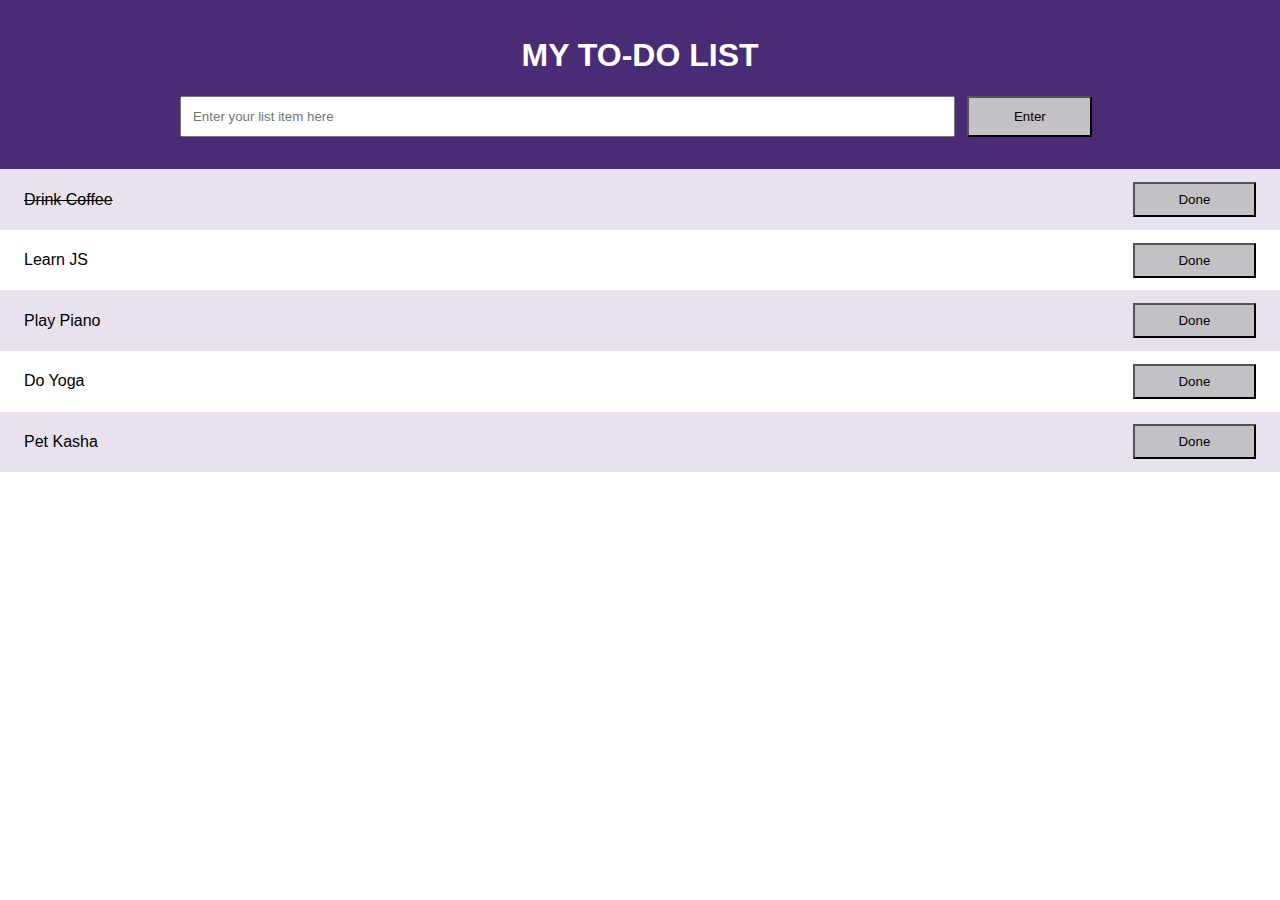
<file: Index.html>
<!DOCTYPE html>
<html>
<head>
<meta name="viewport" content="width=device-width, initial-scale=1">
<link rel="stylesheet" type="text/css" href="style.css">
	<title>My To-Do List</title>
</head>
<body>
	<div class="container">

		<div class="headerBox">
			<h1>MY TO-DO LIST</h1>
			<div class="inputBox">
				<input id="myInput" type="text" name="myInput" placeholder="Enter your list item here">
				<button id="enterBtn" class="enterBtn">Enter</button>
			</div>
		</div>
		<ul class="myList">
			<li><span class="checked">Drink Coffee</span><button class="doneBtn">Done</button></li>
			<li><span>Learn JS</span><button class="doneBtn">Done</button></li>
			<li><span>Play Piano</span><button class="doneBtn">Done</button></li>
			<li><span>Do Yoga</span><button class="doneBtn">Done</button></li>
			<li><span>Pet Kasha</span><button class="doneBtn">Done</button></li>
		</ul>
		

	</div>
<script type="text/javascript" src="script.js"></script>
</body>
</html>
</file>
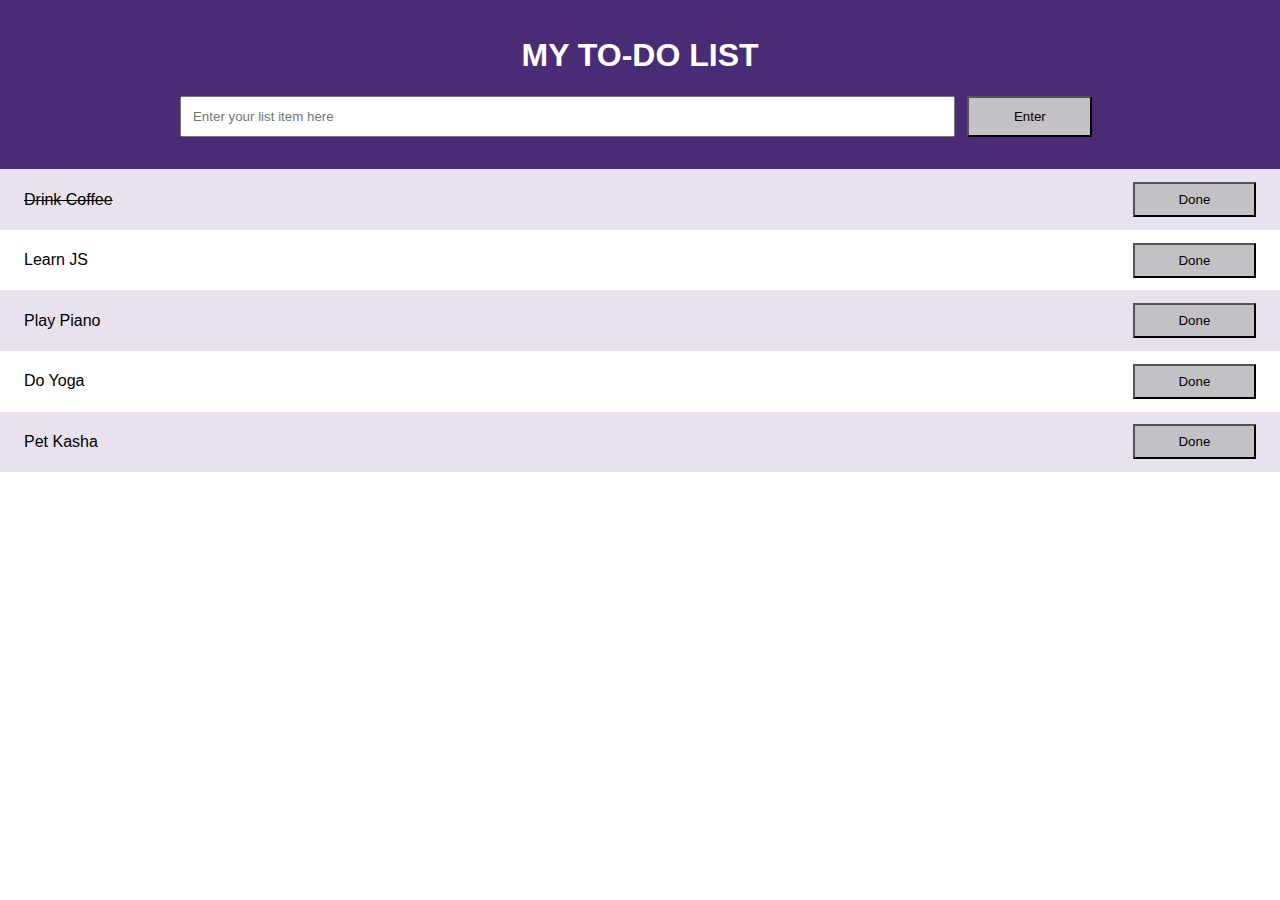
<file: index.html>
<!DOCTYPE html>
<html>
<head>
<meta name="viewport" content="width=device-width, initial-scale=1">
<link rel="stylesheet" type="text/css" href="style.css">
	<title>My To-Do List</title>
</head>
<body>
	<div class="container">

		<div class="headerBox">
			<h1>MY TO-DO LIST</h1>
			<div class="inputBox">
				<input id="myInput" type="text" name="myInput" placeholder="Enter your list item here">
				<button id="enterBtn" class="enterBtn">Enter</button>
			</div>
		</div>
		<ul class="myList">
			<li><span class="checked">Drink Coffee</span><button class="doneBtn">Done</button></li>
			<li><span>Learn JS</span><button class="doneBtn">Done</button></li>
			<li><span>Play Piano</span><button class="doneBtn">Done</button></li>
			<li><span>Do Yoga</span><button class="doneBtn">Done</button></li>
			<li><span>Pet Kasha</span><button class="doneBtn">Done</button></li>
		</ul>
		

	</div>
<script type="text/javascript" src="script.js"></script>
</body>
</html>
</file>
<file: style.css>
@media screen and (max-width: 600px) {
	.enterBtn {
		margin: 0!important;
		padding: 0.5rem!important;
		width: 25%!important;
	}

	#myInput {
		padding: 0.5rem!important;
	}

	.doneBtn {
		width: 25%!important;
	}
}

body {
	margin: 0;
	font-family: Arial, sans-serif;
}

.container {
	display: flex;
	flex-direction: column;
}

.headerBox {
	padding: 1rem 1rem 2rem 1rem;
	background-color: #4A2B75;
	color: white;
	text-align: center;
}

#myInput {
	padding: 0.7rem;
	width: 60%;
}

.enterBtn {
	margin: 0 0.5rem;
	padding: 0.7rem;
	width: 10%;
	background-color: #C4C1C6;
}

.enterBtn:hover {
	background-color: #5D516A;
	box-shadow: 1px 1px 1px grey;
	transition: 0.4s;	
}

.myList {
	list-style-type: none;
	margin: 0;
	padding: 0;
	background-color: #FFFF;
}

ul li:nth-child(odd) {
	background-color: #e9e1ed;
}

ul li {
	display: flex;
	flex-direction: row;
	justify-content: space-between;
	align-items: center;
	cursor: pointer;	
	padding: 0.8rem 1.5rem;
  	user-select: none;	
}

ul li:hover {
	background-color: #92759E;
}

.checked {
	text-decoration: line-through!important;
}

.doneBtn {
	width: 10%;
	padding: 0.5rem;
	background-color: #C4C1C6;
}

.doneBtn:hover {
	background-color: #5D516A;
	box-shadow: 3px 3px 2px grey;
	transition: 0.4s;
}
</file>
